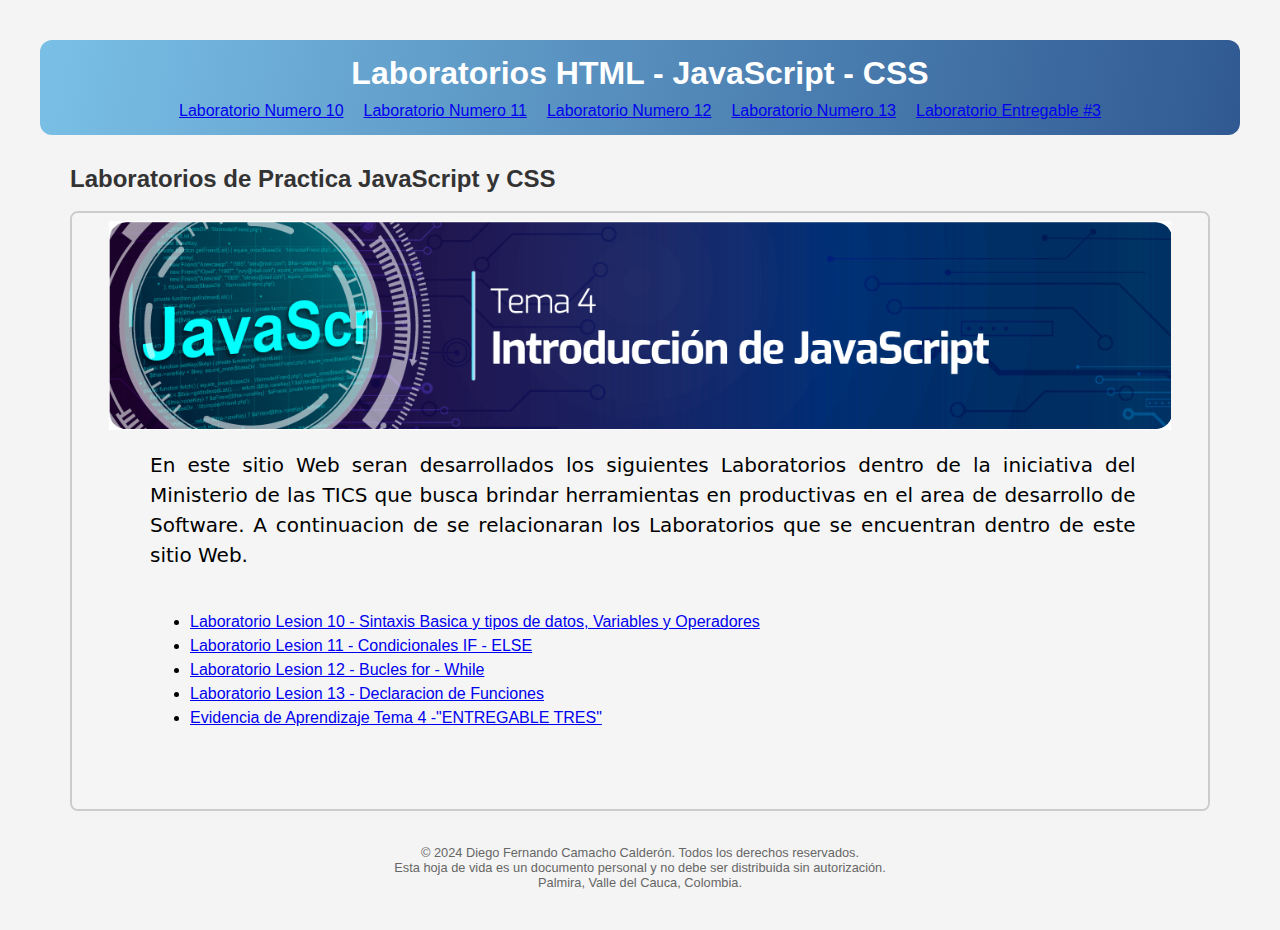
<file: index.html>
<!DOCTYPE html>
<html lang="es">
    <head>
        <title>Practica HTML y JavaScript</title>
        <meta name="viewport" content="width=device-width, initial-scale=1.0">
        <meta charset="UTF-8">
        <link rel="stylesheet" href="stylesIndex.css">
        <script src="changePage.js"></script>
    </head>

    <body>
        <header>
            <nav class="navbar-horizontal">
            <h1 class="nav-title">Laboratorios HTML - JavaScript - CSS </h1>
                  <ul class="nav-list">
                  <li><a href="#" onclick="changePage('laboratorio10.html')">Laboratorio Numero 10</a></li>
                  <li><a href="#" onclick="changePage('laboratorio11.html')">Laboratorio Numero 11</a></li>
                  <li><a href="#" onclick="changePage('laboratorio12.html')">Laboratorio Numero 12</a></li>
                  <li><a href="#" onclick="changePage('laboratorio13.html')">Laboratorio Numero 13</a></li>
                  <li><a href="#" onclick="changePage('Evidencia4.html')">Laboratorio Entregable #3</a></li>
                </ul>
            </nav>     
        </header>
      
      <!-- Clase Contenedor Main-->
  <main>  
              
    <section id="contenido-embebido"> 
      <h2>Laboratorios de Practica JavaScript y CSS</h2><br>
      <iframe src="landingpage.html" id="main-frame" 
              width="100%" 
              height="600px" 
              style="border: 2px solid #ccc; border-radius: 8px;">
      </iframe>
     </section>
   </main>  
 
     <div class="contenedor-footer">    
      <footer>
        <p style="text-align: center; font-size: 0.8em; color: #666;">
          &copy; 2024 Diego Fernando Camacho Calderón. Todos los derechos reservados.
          <br>
          Esta hoja de vida es un documento personal y no debe ser distribuida sin autorización.
          <br>Palmira, Valle del Cauca, Colombia.
        </p>
      </footer>
    </div>
    </body>
</html>
</file>
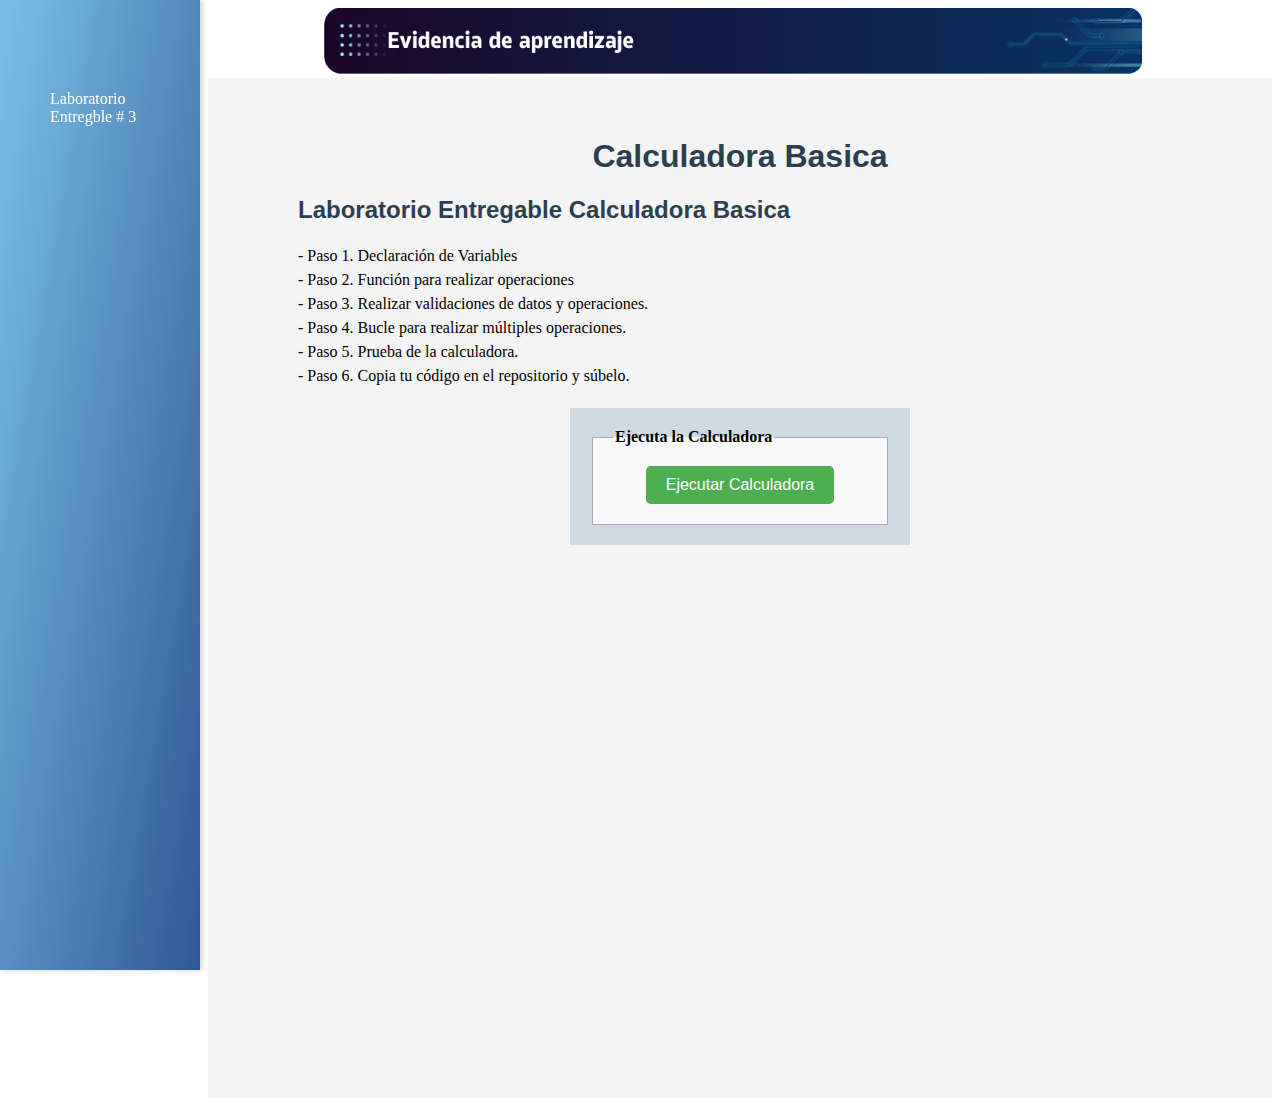
<file: Evidencia4.html>
<!DOCTYPE html>
<html lang="en">
<head>
    <meta charset="UTF-8">
    <meta name="viewport" content="width=device-width, initial-scale=1.0">
    <link rel="stylesheet" href="stylesLaboratorios.css">
    <script src="changePage.js"></script>
    <title>Evidencia - Calculadora de Operaciones Básicas en JavaScript.</title>
     <style>
        button {
            padding: 10px 20px;
            background-color: #4CAF50;
            color: white;
            border: none;
            border-radius: 5px;
            cursor: pointer;
            font-size: 16px;
        }
        button:hover {
            background-color: #45a049;
        }
    </style>
</head>
<body>
   <!-- <div id ="page"> -->
		<!-- <div id ="content">-->
             <div id="image-container">
                  <img src="Evidencia.png" alt="JavaScript">
                  
			 <!-- </div>-->
        </div>
   <!-- </div>-->
    <!-- NAV LATERAL -->
  <nav class="sidebar">
    <ul>
      <li><a href="#Parte1">Laboratorio Entregble # 3</a></li>
      </ul>
  </nav>

  <!-- CONTENIDO PRINCIPAL -->
  <main class="contenido-principal">
    <!--Ejercicio 1: Validar Calificaciones-->
    <section id="Parte1">
        <h1 class="title">
           Calculadora Basica
        </h1>
        <h2 class="h2">
           Laboratorio Entregable Calculadora Basica
         </h2>
        <p class="parrafo">
          - Paso 1. Declaración de Variables <br>
          - Paso 2. Función para realizar operaciones <br>
          - Paso 3. Realizar validaciones de datos y operaciones. <br> 
          - Paso 4. Bucle para realizar múltiples operaciones. <br>
          - Paso 5. Prueba de la calculadora. <br>
          - Paso 6. Copia tu código en el repositorio y súbelo.</p>
          
        <div style="max-width: 300px; margin: 0 auto; padding: 20px; text-align: left; background-color: rgb(208, 216, 224);" >
            <form id="formularioCalculadora" action="" method="post">
               <fieldset style="border: 1px solid #aaa6be; padding: 20px; background-color: #f9f9f9;">
                <legend><b>Ejecuta la Calculadora</b></legend>
                        
                <!--<button onclick="location.reload();">Ejecutar Calculadora</button> -->
                <button type="button" onclick="iniciarCalculadora()">Ejecutar Calculadora</button>
 
               </fieldset>  
         
          </form>
        </div>
      
        <script>
        function iniciarCalculadora() {
    // Paso 2: Función para realizar operaciones
    function realizarOperacion(num1, num2, operacion) {
        if (operacion === "suma") {
            return num1 + num2;
        } else if (operacion === "resta") {
            return num1 - num2;
        } else if (operacion === "multiplicacion") {
            return num1 * num2;
        } else if (operacion === "division") {
            if (num2 === 0) {
                return "Error: No se puede dividir entre cero";
            }
            return num1 / num2;
        } else {
            return "Error: Operación no válida";
        }
    }

    let continuar = true;

    while (continuar) {
        // Pedimos datos y validamos si Cancelar
        let num1 = prompt("Ingresa el primer número:");
        if (num1 === null) {
            window.location.href = "Evidencia4.html";
            return;
        }
        num1 = parseFloat(num1);

        let num2 = prompt("Ingresa el segundo número:");
        if (num2 === null) {
            window.location.href = "Evidencia4.html";
            return;
        }
        num2 = parseFloat(num2);

        let operacion = prompt("Ingresa la operación (suma, resta, multiplicacion, division) o 'salir' para terminar:");
        if (operacion === null) {
            window.location.href = "Evidencia4.html";
            return;
        }

        if (operacion.toLowerCase() === "salir") {
            alert("Gracias por usar la calculadora. ¡Hasta luego!");
            continuar = false;
            break;
        }

        let resultado = realizarOperacion(num1, num2, operacion.toLowerCase());
        alert(`Resultado de la ${operacion}: ${resultado}`);
    }
}
</script>
    </section>
    </main>
  </body>
</html>
</file>
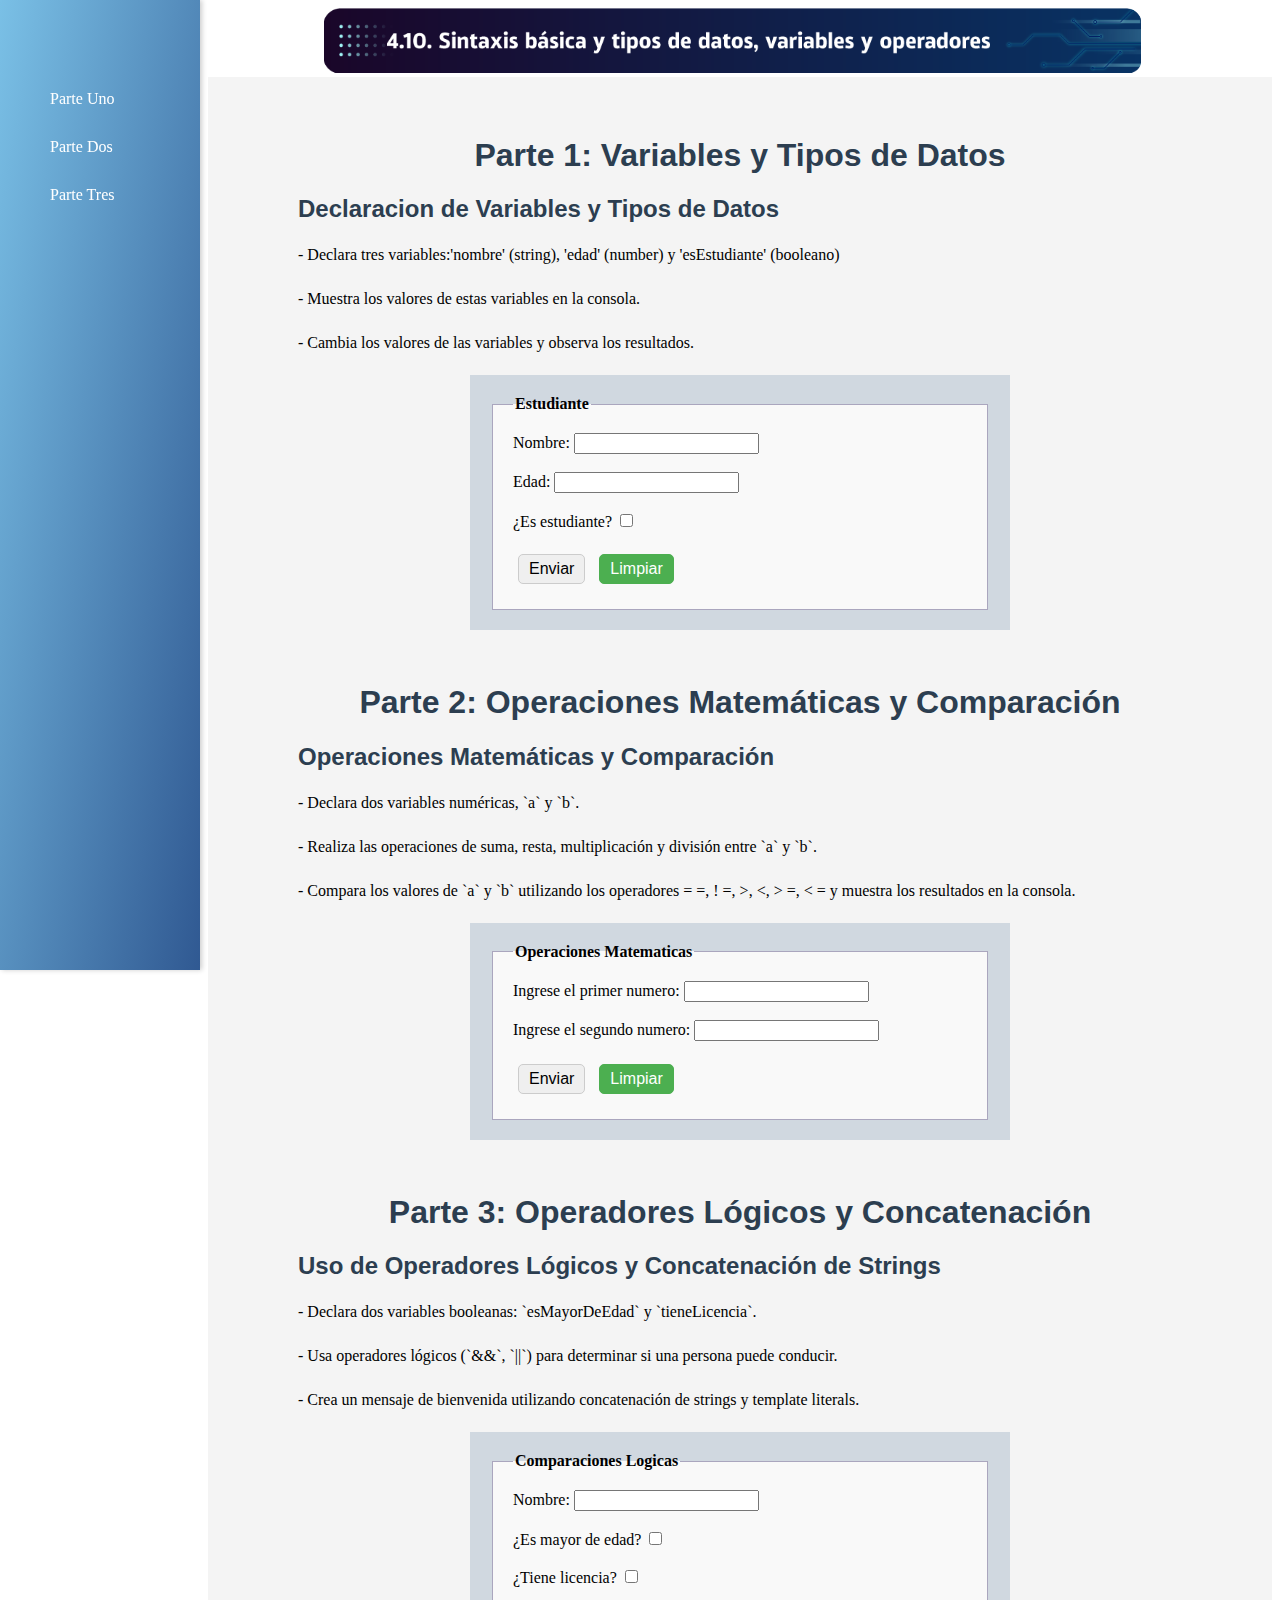
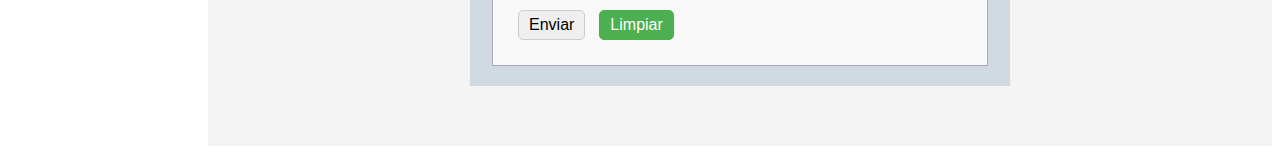
<file: laboratorio10.html>
<!DOCTYPE html>
<html lang="en">
<head>
    <meta charset="UTF-8">
    <meta name="viewport" content="width=device-width, initial-scale=1.0">
    <link rel="stylesheet" href="stylesLaboratorios.css">
    <script src="changePage.js"></script>
    <title>Laoratorio 10 - Introducción a la Sintaxis Básica, Tipos de Datos, Variables y Operadores en JavaScript</title>
</head>
<body>
   <!-- <div id ="page"> -->
		<!-- <div id ="content">-->
             <div id="image-container">
                  <img src="4.1 Sintaxis.png" alt="JavaScript">
			 <!-- </div>-->
        </div>
   <!-- </div>-->
    <!-- NAV LATERAL -->
  <nav class="sidebar">
    <ul>
      <li><a href="#Parte1">Parte Uno</a></li>
      <li><a href="#Parte2">Parte Dos</a></li>
      <li><a href="#Parte3">Parte Tres</a></li>
       </ul>
  </nav>

  <!-- CONTENIDO PRINCIPAL -->
  <main class="contenido-principal">
    <!--Parte 1: Variables y Tipos de Datos-->
    <section id="Parte1">
        <h1 class="title">
           Parte 1: Variables y Tipos de Datos
        </h1>
        <h2 class="h2">
            Declaracion de Variables y Tipos de Datos
        </h2>
        <p class="parrafo">
          - Declara tres variables:'nombre' (string), 'edad' (number) y 'esEstudiante' (booleano)
        </p>
        <p class="parrafo">
          - Muestra los valores de estas variables en la consola.
        </p>
        <p class="parrafo">
          - Cambia los valores de las variables y observa los resultados.
        </p>
               
        <div style="max-width: 500px; margin: 0 auto; padding: 20px; text-align: left; background-color: rgb(208, 216, 224);" >
            <form id="formulario" action="" method="post">
               <fieldset style="border: 1px solid #aaa6be; padding: 20px; background-color: #f9f9f9;">
                <legend><b>Estudiante</b></legend>

                <label>
                    Nombre:
                    <input type="text" id="nombreP1" required>
                </label><br><br>

                <label>
                    Edad:
                    <input type="number" id="edad" required>
                </label><br><br>

                <label>
                    ¿Es estudiante?
                    <input type="checkbox" id="esEstudiante">
                </label><br><br>

                <button class="botonE"  type="button" onclick="enviarFormularioP1()">Enviar</button>
                <button class="botonR" type="button" onclick="limpiarFormularioP1()">Limpiar</button>
                       
              </fieldset>
          </form>
        </div>

        <script>
            function enviarFormularioP1() {
            // Declaración de variables
            let nombreP1 = document.getElementById("nombreP1").value;
            let edad = Number(document.getElementById("edad").value);
            let esEstudiante = document.getElementById("esEstudiante").checked;

            // Mostrar en consola
            console.log("Nombre:", nombreP1);
            console.log("Edad:", edad);
            console.log("¿Es estudiante?:", esEstudiante);
            }
      </script> 
  </section>

  <br><br><br>
  <section id="Parte2">
       <h1 class="title">
          Parte 2: Operaciones Matemáticas y Comparación
        </h1>
        <h2 class="h2">
           Operaciones Matemáticas y Comparación
        </h2>
    
        <p class="parrafo">
            - Declara dos variables numéricas, `a` y `b`.
        </p>
        <p class="parrafo">
         - Realiza las operaciones de suma, resta, multiplicación y división entre `a` y `b`.
        </p>
        <p class="parrafo">
         - Compara los valores de `a` y `b` utilizando los operadores = =, ! =, >, <, > =, < = 
           y muestra los resultados en la consola.
        </p>
               
        <div style="max-width: 500px; margin: 0 auto; padding: 20px; text-align: left; background-color: rgb(208, 216, 224);" >
          <form id="formularioP2" action="" method="post">
            <fieldset style="border: 1px solid #aaa6be; padding: 20px; background-color: #f9f9f9;">
              <legend><b>Operaciones Matematicas</b></legend>

            <label>
                Ingrese el primer numero:
                <input type="number" id="a" required>
            </label><br><br>

            <label>
                 Ingrese el segundo numero:
                <input type="number" id="b" required>
            </label><br><br>

             <button class="botonE" type="button" onclick="procesarDatosP2()">Enviar</button>
             <button class="botonR" type="button" onclick="limpiarFormularioP2()">Limpiar</button>
                       
              </fieldset>
          </form>
        </div>

        <script>
      
            function procesarDatosP2() {
            // Capturar datos
            let a = Number(document.getElementById("a").value);
            let b = Number(document.getElementById("b").value);


            // Operaciones
            console.log("Suma:", a + b);
            console.log("Resta:", a - b);
            console.log("Multiplicación:", a * b);
            console.log("División:", b !== 0 ? a / b : "No se puede dividir entre 0");

            console.log("a == b:", a == b);
            console.log("a != b:", a != b);
            console.log("a > b:", a > b);
            console.log("a < b:", a < b);
            console.log("a >= b:", a >= b);
            console.log("a <= b:", a <= b);
        }

      </script> 
    </section>

    <br><br><br>
  <section id="Parte3">
       <h1 class="title">
          Parte 3: Operadores Lógicos y Concatenación
        </h1>
        <h2 class="h2">
           Uso de Operadores Lógicos y Concatenación de Strings
        </h2>
    
        <p class="parrafo">
            - Declara dos variables booleanas: `esMayorDeEdad` y `tieneLicencia`.
        </p>
        <p class="parrafo">
         - Usa operadores lógicos (`&&`, `||`) para determinar si una persona puede conducir.
        </p>
        <p class="parrafo">
         - Crea un mensaje de bienvenida utilizando concatenación de strings y template literals.
        </p>
               
        <div style="max-width: 500px; margin: 0 auto; padding: 20px; text-align: left; background-color: rgb(208, 216, 224);" >
          <form id="formularioComparaciones" action="" method="post">
            <fieldset style="border: 1px solid #aaa6be; padding: 20px; background-color: #f9f9f9;">
              <legend><b>Comparaciones Logicas</b></legend>

            <label>
               Nombre:
              <input type="text" id="nombreP2" required>
            </label><br><br>

            <label>
                 ¿Es mayor de edad?
                <input type="checkbox" id="esMayorDeEdad">
            </label><br><br>
            <label>
            ¿Tiene licencia?
            <input type="checkbox" id="tieneLicencia">
            </label><br><br>
             <button class="botonE" type="button" onclick="procesarDatosP3()">Enviar</button>
             <button class="botonR" type="button" onclick="limpiarFormularioP3()">Limpiar</button>
                       
              </fieldset>
          </form>
        </div>

    <script>
        function procesarDatosP3() {
        // Captura de valores
        let nombreP2 = document.getElementById("nombreP2").value;
        let esMayorDeEdad = document.getElementById("esMayorDeEdad").checked;
        let tieneLicencia = document.getElementById("tieneLicencia").checked;

        // Uso de operadores lógicos
        let puedeConducir = esMayorDeEdad && tieneLicencia;
        let mensajeConduccion = puedeConducir 
            ? "Puede conducir legalmente." 
            : "No puede conducir.";

        // Concatenación con +
        let mensaje1 = "Hola " + nombreP2 + ", " + mensajeConduccion;

        // Concatenación con template literals
        let mensaje2 = `Bienvenido/a ${nombreP2}. Estado: ${mensajeConduccion}`;

      // Mostrar resultados en consola
        console.log("---- RESULTADOS ----");
        console.log("Nombre:", nombreP2);
        console.log("¿Es mayor de edad?:", esMayorDeEdad);
        console.log("¿Tiene licencia?:", tieneLicencia);
        console.log("Puede conducir (AND &&):", puedeConducir);
        console.log("Mensaje concatenación (+):", mensaje1);
        console.log("Mensaje template literals:", mensaje2);

        // También mostrar en pantalla (opcional)
        alert(mensaje2);
        }

        </script>
  </section>
</main>
</body>
</html>
</file>
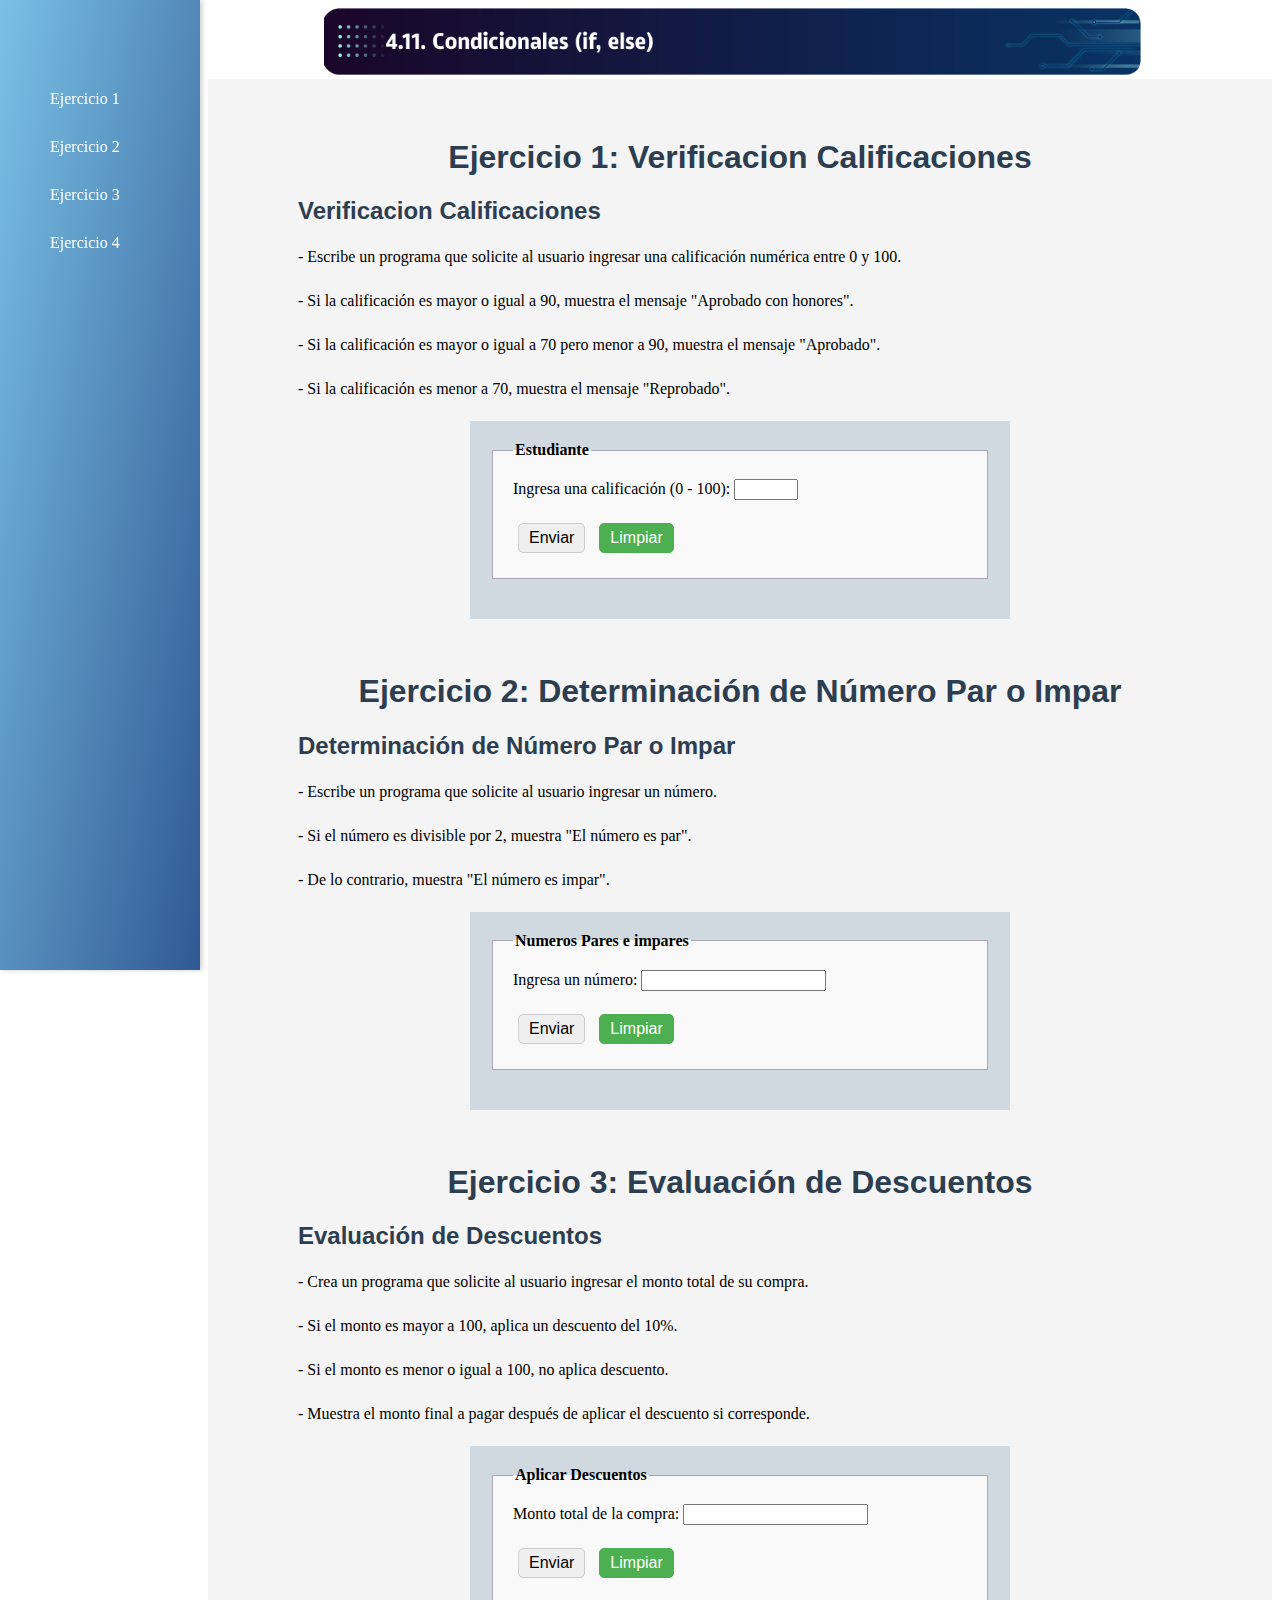
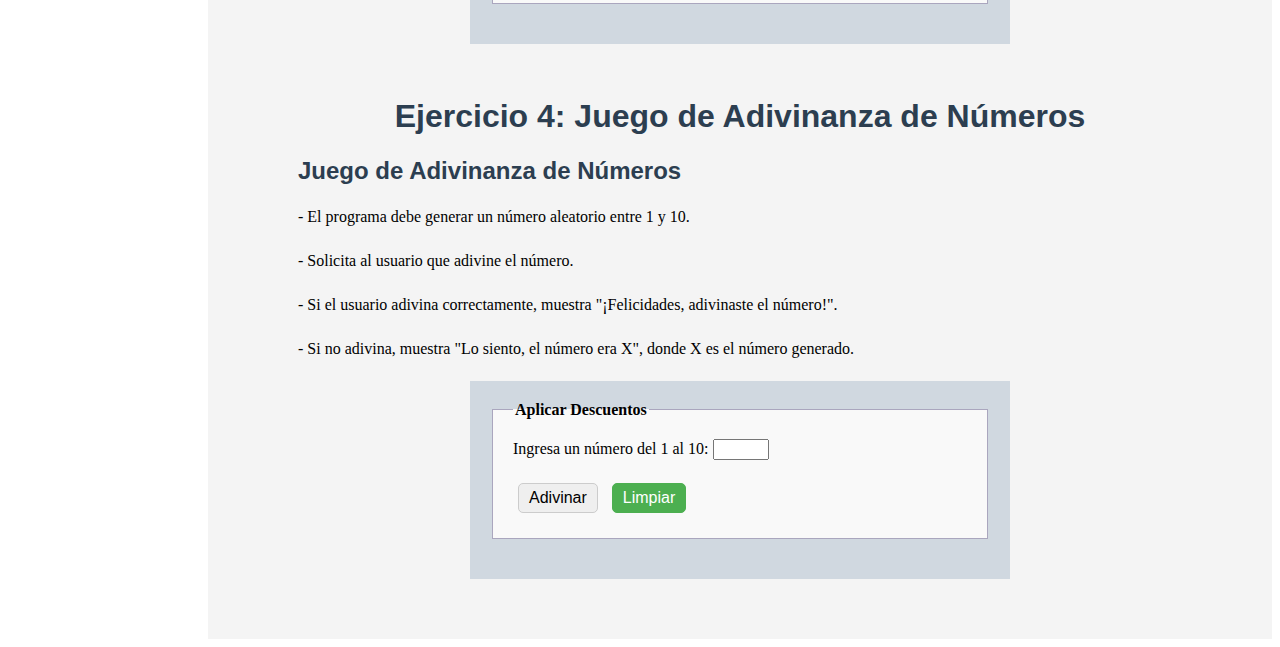
<file: laboratorio11.html>
<!DOCTYPE html>
<html lang="en">
<head>
    <meta charset="UTF-8">
    <meta name="viewport" content="width=device-width, initial-scale=1.0">
    <link rel="stylesheet" href="stylesLaboratorios.css">
    <script src="changePage.js"></script>
    <title>Laboratorio 11 - Condicionales en JavaScript</title>
</head>
<body>
   <!-- <div id ="page"> -->
		<!-- <div id ="content">-->
             <div id="image-container">
                  <img src="4.1.1 Condicionales.png" alt="JavaScript">
                  
			 <!-- </div>-->
        </div>
   <!-- </div>-->
    <!-- NAV LATERAL -->
  <nav class="sidebar">
    <ul>
      <li><a href="#Ejercicio1">Ejercicio 1</a></li>
      <li><a href="#Ejercicio2">Ejercicio 2</a></li>
      <li><a href="#Ejercicio3">Ejercicio 3</a></li>
      <li><a href="#Ejercicio4">Ejercicio 4</a></li>
       </ul>
  </nav>

  <!-- CONTENIDO PRINCIPAL -->
  <main class="contenido-principal">
    <!--Ejercicio 1: Validar Calificaciones-->
    <section id="Ejercicio1">
        <h1 class="title">
           Ejercicio 1: Verificacion Calificaciones
        </h1>
        <h2 class="h2">
            Verificacion Calificaciones
        </h2>
        <p class="parrafo">
          - Escribe un programa que solicite al usuario ingresar una calificación numérica entre 0 y 100.
        </p>
        <p class="parrafo">
          - Si la calificación es mayor o igual a 90, muestra el mensaje "Aprobado con honores".
        </p>
        <p class="parrafo">
          - Si la calificación es mayor o igual a 70 pero menor a 90, muestra el mensaje "Aprobado".
        </p>
         <p class="parrafo">
          - Si la calificación es menor a 70, muestra el mensaje "Reprobado".

        
        </p>
               
        <div style="max-width: 500px; margin: 0 auto; padding: 20px; text-align: left; background-color: rgb(208, 216, 224);" >
            <form id="formularioC" action="" method="post">
               <fieldset style="border: 1px solid #aaa6be; padding: 20px; background-color: #f9f9f9;">
                <legend><b>Estudiante</b></legend>

                <label>
                    Ingresa una calificación (0 - 100):
                    <input type="number" id="calificacion" min="0" max="100" required>
                </label>
                <br><br>
                <button class="botonE" type="button" onclick="evaluarCalificacion()">Enviar</button>
                <button class="botonR" type="button" onclick="limpiarFormularioCalificacion()">Limpiar</button>
                <br>

              </fieldset>
              <div id="resultado"></div>
          </form>
        </div>

         

        <script>
            function evaluarCalificacion() {
            let calificacion = Number(document.getElementById("calificacion").value);
            let mensaje = "";

            if (calificacion >= 90) {
                mensaje = "Aprobado con honores";
            } else if (calificacion >= 70) {
                mensaje = "Aprobado";
            } else {
                mensaje = "Reprobado";
            }

            console.log("Calificación:", calificacion);
            console.log("Resultado:", mensaje);

            // Mostrar en pantalla
            document.getElementById("resultado").textContent = mensaje;
            }

            function limpiarFormularioCalificacion() {
            document.getElementById("calificacion").value = "";
            document.getElementById("resultado").textContent = "";
            console.clear();
            document.getElementById("calificacion").focus();
     }
        </script> 
    </section>

  <br><br><br>
  <section id="Ejercicio2">
       <h1 class="title">
          Ejercicio 2: Determinación de Número Par o Impar
        </h1>
        <h2 class="h2">
           Determinación de Número Par o Impar
        </h2>
    
        <p class="parrafo">
            - Escribe un programa que solicite al usuario ingresar un número.
        </p>
        <p class="parrafo">
         - Si el número es divisible por 2, muestra "El número es par".
        </p>
        <p class="parrafo">
         - De lo contrario, muestra "El número es impar".
        </p>
               
        <div style="max-width: 500px; margin: 0 auto; padding: 20px; text-align: left; background-color: rgb(208, 216, 224);" >
          <form id="formularioE2" action="" method="post">
            <fieldset style="border: 1px solid #aaa6be; padding: 20px; background-color: #f9f9f9;">
              <legend><b>Numeros Pares e impares</b></legend>

              <label>
                Ingresa un número:
                     <input type="number" id="numero" required>
                </label>
                <br><br>
                    <button class="botonE" type="button" onclick="verificarNumero()">Enviar</button>
                    <button class="botonR" type="button" onclick="limpiarFormularioPar()">Limpiar</button>           
                    </fieldset>
                    <div id="resultadoPar"></div>
            </form>
        </div>

          <script>
            function verificarNumero() {
            let numero = Number(document.getElementById("numero").value);
            let mensaje = "";

            if (numero % 2 === 0) {
                mensaje = "El número es par";
            } else {
                mensaje = "El número es impar";
            }

            console.log("Número ingresado:", numero);
            console.log("Resultado:", mensaje);

            document.getElementById("resultadoPar").textContent = mensaje;
            }

            function limpiarFormularioPar() {
            document.getElementById("numero").value = "";
            document.getElementById("resultadoPar").textContent = "";
            console.clear();
            document.getElementById("numero").focus();
            }
        </script> 
    </section>

    <br><br><br>
  <section id="Ejercicio3">
       <h1 class="title">
          Ejercicio 3: Evaluación de Descuentos
        </h1>
        <h2 class="h2">
           Evaluación de Descuentos
        </h2>
    
        <p class="parrafo">
            - Crea un programa que solicite al usuario ingresar el monto total de su compra.
        </p>
        <p class="parrafo">
         - Si el monto es mayor a 100, aplica un descuento del 10%.
        </p>
        <p class="parrafo">
         - Si el monto es menor o igual a 100, no aplica descuento.
        </p>
          <p class="parrafo">
         - Muestra el monto final a pagar después de aplicar el descuento si corresponde.
        </p>
               
        <div style="max-width: 500px; margin: 0 auto; padding: 20px; text-align: left; background-color: rgb(208, 216, 224);" >
          <form id="formularioComparaciones" action="" method="post">
            <fieldset style="border: 1px solid #aaa6be; padding: 20px; background-color: #f9f9f9;">
              <legend><b>Aplicar Descuentos</b></legend>

            <label>
                Monto total de la compra:
                <input type="number" id="monto" min="0" step="0.01" required>
            </label>
            <br><br>
            <button class="botonE" type="button" onclick="calcularPago()">Enviar</button>
            <button class="botonR" type="button" onclick="limpiarFormularioDescuento()">Limpiar</button>           
                    </fieldset>
                    <div id="resultadoDescuento"></div>
                </form>
                </div>

    <script>
        function calcularPago() {
            let monto = Number(document.getElementById("monto").value);
            let montoFinal = monto;
            let mensaje = "";

      if (monto > 100) {
        montoFinal = monto - (monto * 0.10);
        mensaje = `Se aplicó un descuento del 10%. Monto final: $${montoFinal.toFixed(2)}`;
      } else {
        mensaje = `No se aplicó descuento. Monto final: $${montoFinal.toFixed(2)}`;
      }

      console.log("Monto ingresado:", monto);
      console.log("Monto final a pagar:", montoFinal);

      document.getElementById("resultadoDescuento").textContent = mensaje;
    }

    function limpiarFormularioDescuento() {
      document.getElementById("monto").value = "";
      document.getElementById("resultadoDescuento").textContent = "";
      console.clear();
      document.getElementById("monto").focus();
    }
        </script>
  </section>

    <br><br><br>
  <section id="Ejercicio4">
       <h1 class="title">
          Ejercicio 4: Juego de Adivinanza de Números
        </h1>
        <h2 class="h2">
           Juego de Adivinanza de Números
        </h2>
    
        <p class="parrafo">
            - El programa debe generar un número aleatorio entre 1 y 10.
        </p>
        <p class="parrafo">
         - Solicita al usuario que adivine el número.
        </p>
        <p class="parrafo">
         - Si el usuario adivina correctamente, muestra "¡Felicidades, adivinaste el número!".
        </p>
          <p class="parrafo">
         - Si no adivina, muestra "Lo siento, el número era X", donde X es el número generado.
        </p>
               
        <div style="max-width: 500px; margin: 0 auto; padding: 20px; text-align: left; background-color: rgb(208, 216, 224);" >
          <form id="formularioAdivinanzas" action="" method="post">
            <fieldset style="border: 1px solid #aaa6be; padding: 20px; background-color: #f9f9f9;">
              <legend><b>Aplicar Descuentos</b></legend>

                <label>
                    Ingresa un número del 1 al 10:
                    <input type="number" id="numeroAdivina" min="1" max="10" required>
                </label>
                <br><br>
                <button class="botonE" type="button" onclick="jugar()">Adivinar</button>
                <button class="botonR" type="button" onclick="limpiarFormularioAdivinaza()">Limpiar</button>
                </fieldset>
                </form> 
            <div id="resultadoAdivina"></div>
        </div>

        <script>
      // Generar número aleatorio entre 1 y 10
            let numeroSecreto = Math.floor(Math.random() * 10) + 1;

            function jugar() {
            let numeroUsuario = Number(document.getElementById("numero").value);
            let mensaje = "";

            if (numeroUsuario === numeroSecreto) {
                mensaje = "¡Felicidades, adivinaste el número!";
            } else {
                mensaje = `Lo siento, el número era ${numeroSecreto}`;
            }

            console.log("Número secreto:", numeroSecreto);
            console.log("Número del usuario:", numeroUsuario);

            document.getElementById("resultadoAdivina").textContent = mensaje;

            // Generar un nuevo número para la siguiente ronda
            numeroSecreto = Math.floor(Math.random() * 10) + 1;
            }

            function limpiarFormularioAdivinaza() {
            document.getElementById("numeroAdivina").value = "";
            document.getElementById("resultadoAdivina").textContent = "";
            console.clear();
            document.getElementById("numeroAdivina").focus();
            }
 
    </script>
  </section>
</main>
</body>
</html>
</file>
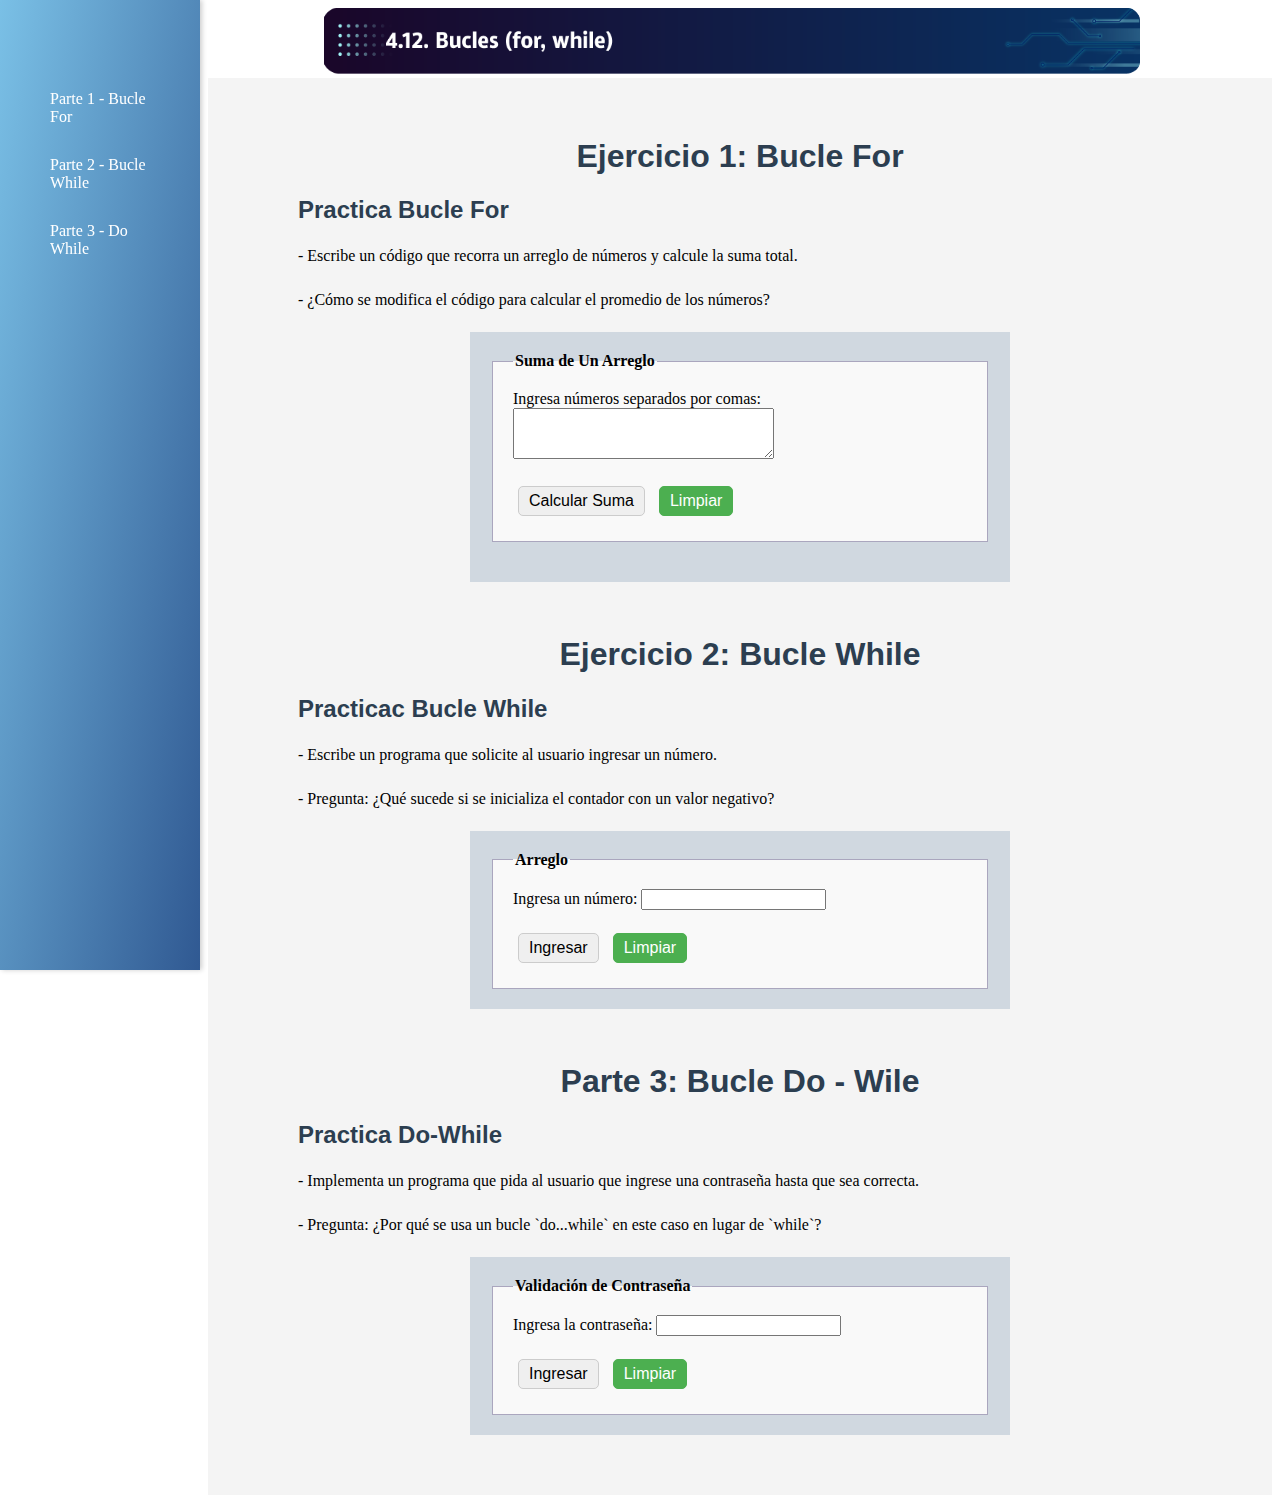
<file: laboratorio12.html>
<!DOCTYPE html>
<html lang="en">
<head>
    <meta charset="UTF-8">
    <meta name="viewport" content="width=device-width, initial-scale=1.0">
    <link rel="stylesheet" href="stylesLaboratorios.css">
    <script src="changePage.js"></script>
    <title>Laboratorio 12 - Explorando Bucles en JavaScript</title>
</head>
<body>
   <!-- <div id ="page"> -->
		<!-- <div id ="content">-->
             <div id="image-container">
                  <img src="4.1.2 Bucles.png" alt="JavaScript">
                  
			 <!-- </div>-->
        </div>
   <!-- </div>-->
    <!-- NAV LATERAL -->
  <nav class="sidebar">
    <ul>
      <li><a href="#Parte1">Parte 1 - Bucle For</a></li>
      <li><a href="#Parte2">Parte 2 - Bucle While</a></li>
      <li><a href="#Parte3">Parte 3 - Do While</a></li>
      
       </ul>
  </nav>

  <!-- CONTENIDO PRINCIPAL -->
  <main class="contenido-principal">
    <!--Ejercicio 1: Validar Calificaciones-->
    <section id="Parte1">
        <h1 class="title">
           Ejercicio 1: Bucle For
        </h1>
        <h2 class="h2">
           Practica Bucle For
        </h2>
        <p class="parrafo">
          - Escribe un código que recorra un arreglo de números y calcule la suma total.
        </p>
        <p class="parrafo">
          - ¿Cómo se modifica el código para calcular el promedio de los números?
        </p>
               
        <div style="max-width: 500px; margin: 0 auto; padding: 20px; text-align: left; background-color: rgb(208, 216, 224);" >
            <form id="formularioC" action="" method="post">
               <fieldset style="border: 1px solid #aaa6be; padding: 20px; background-color: #f9f9f9;">
                <legend><b>Suma de Un Arreglo</b></legend>

               <label>
                Ingresa números separados por comas:
                <textarea id="numeros" rows="3" cols="30"></textarea>
              </label>
              <br><br>
              <button class="botonE" type="button" onclick="calcularSuma()">Calcular Suma</button>
               <button class="botonR" type="button" onclick="limpiarFormularioSuma()">Limpiar</button>

               </fieldset>
              <div id="resultado"></div>
          </form>
        </div>

        <script>
            function calcularSuma() {
            // Convertir texto a arreglo de números
            let arreglo = document.getElementById("numeros").value.split(",").map(Number);
            let suma = 0;
           

              // Recorrer el arreglo con un for
              for (let i = 0; i < arreglo.length; i++) {
                suma += arreglo[i];
              }
            let promedio = suma / arreglo.length;


            console.log("Arreglo:", arreglo);
            console.log("Suma total:", suma);
            console.log("Promedio:", promedio);

          document.getElementById("resultado").textContent = `La suma total es: ${suma} y el promedio es: ${promedio}`;
         
           }

           
            function limpiarFormularioSuma() {
            document.getElementById("numeros").value = "";
             document.getElementById("resultado").textContent = ""; // Borra el resultado
            console.clear();
            document.getElementById("numeros").focus();
          
            }

        </script> 
    </section>

  <br><br><br>
  <section id="Ejercicio2">
       <h1 class="title">
          Ejercicio 2: Bucle While
        </h1>
        <h2 class="h2">
           Practicac Bucle While
        </h2>
    
        <p class="parrafo">
            - Escribe un programa que solicite al usuario ingresar un número.
        </p>
        <p class="parrafo">
            - Pregunta: ¿Qué sucede si se inicializa el contador con un valor negativo?
        </p>
               
        <div style="max-width: 500px; margin: 0 auto; padding: 20px; text-align: left; background-color: rgb(208, 216, 224);" >
          <form id="formularioBuclwWhile" action="" method="post" onsubmit="return false;">
            <fieldset style="border: 1px solid #aaa6be; padding: 20px; background-color: #f9f9f9;">
              <legend><b>Arreglo </b></legend>

                <label>
                  Ingresa un número:
                  <input type="number" id="numeroInput">
                </label>
                <br><br>

                <button class="botonE" type="button" onclick="agregarNumero()">Ingresar</button>
                <button class="botonR" type="button" onclick="limpiarWhile()">Limpiar</button>
                 </fieldset>
                <div id="resultadoWhile"></div>
              </form>
                </div>

          <script>
    let numero = 0; // Variable para el número
    let historial = []; // Guardar números ingresados

    function agregarNumero() {
      numero = parseInt(document.getElementById("numeroInput").value);

      while (numero >= 0) {
        historial.push(numero);
        document.getElementById("resultadoWhile").textContent =
          "Números ingresados: " + historial.join(", ");
        document.getElementById("numeroInput").value = "";
        return; // Salimos para esperar la siguiente entrada
      }

      // Si el número es negativo, mostramos mensaje y deshabilitamos input
      document.getElementById("resultadoWhile").textContent =
        "Has ingresado un número negativo. Fin del programa.";
      document.getElementById("numeroInput").disabled = true;
    }

    function limpiarWhile() {
      historial = [];
      document.getElementById("numeroInput").value = "";
      document.getElementById("numeroInput").disabled = false;
      document.getElementById("resultadoWhile").textContent = "";
    }
  </script>
</section>
 <br><br><br>
  
 <section id="Parte3">
       <h1 class="title">
          Parte 3: Bucle Do - Wile
        </h1>
        <h2 class="h2">
           Practica Do-While
        </h2>
    
        <p class="parrafo">
           - Implementa un programa que pida al usuario que ingrese una contraseña hasta que sea correcta.
        </p>
        <p class="parrafo">
         - Pregunta: ¿Por qué se usa un bucle `do...while` en este caso en lugar de `while`?
        </p>
        
               
        <div style="max-width: 500px; margin: 0 auto; padding: 20px; text-align: left; background-color: rgb(208, 216, 224);" >
          <form id="formPassword" action="" method="post" onsubmit="return false;">
            <fieldset style="border: 1px solid #aaa6be; padding: 20px; background-color: #f9f9f9;">
              <legend><b>Validación de Contraseña</b></legend>

                <label>
                Ingresa la contraseña:
                <input type="password" id="passwordInput">
              </label>
              <br><br>

              <button class="botonE" type="button" onclick="verificarPassword()">Ingresar</button>
              <button class="botonR" type="button" onclick="limpiarPassword()">Limpiar</button>
            </fieldset>
              <div id="resultadoPassword"></div>    
            </form>
          </div>

    <script>
        const contrasenaCorrecta = "1234";
    let contrasenaIngresada = "";

    function verificarPassword() {
      do {
        contrasenaIngresada = document.getElementById("passwordInput").value;
        if (contrasenaIngresada !== contrasenaCorrecta) {
          document.getElementById("resultadoPassword").textContent =
            "Contraseña incorrecta. Intenta de nuevo.";
          return; // Salimos para que el usuario vuelva a escribir
        }
      } while (contrasenaIngresada !== contrasenaCorrecta);

      // Si es correcta
      document.getElementById("resultadoPassword").textContent =
        "¡Contraseña correcta! Bienvenido.";
    }

    function limpiarPassword() {
      document.getElementById("passwordInput").value = "";
      document.getElementById("resultadoPassword").textContent = "";
    }
        </script>
  </section>

  
</main>
</body>
</html>
</file>
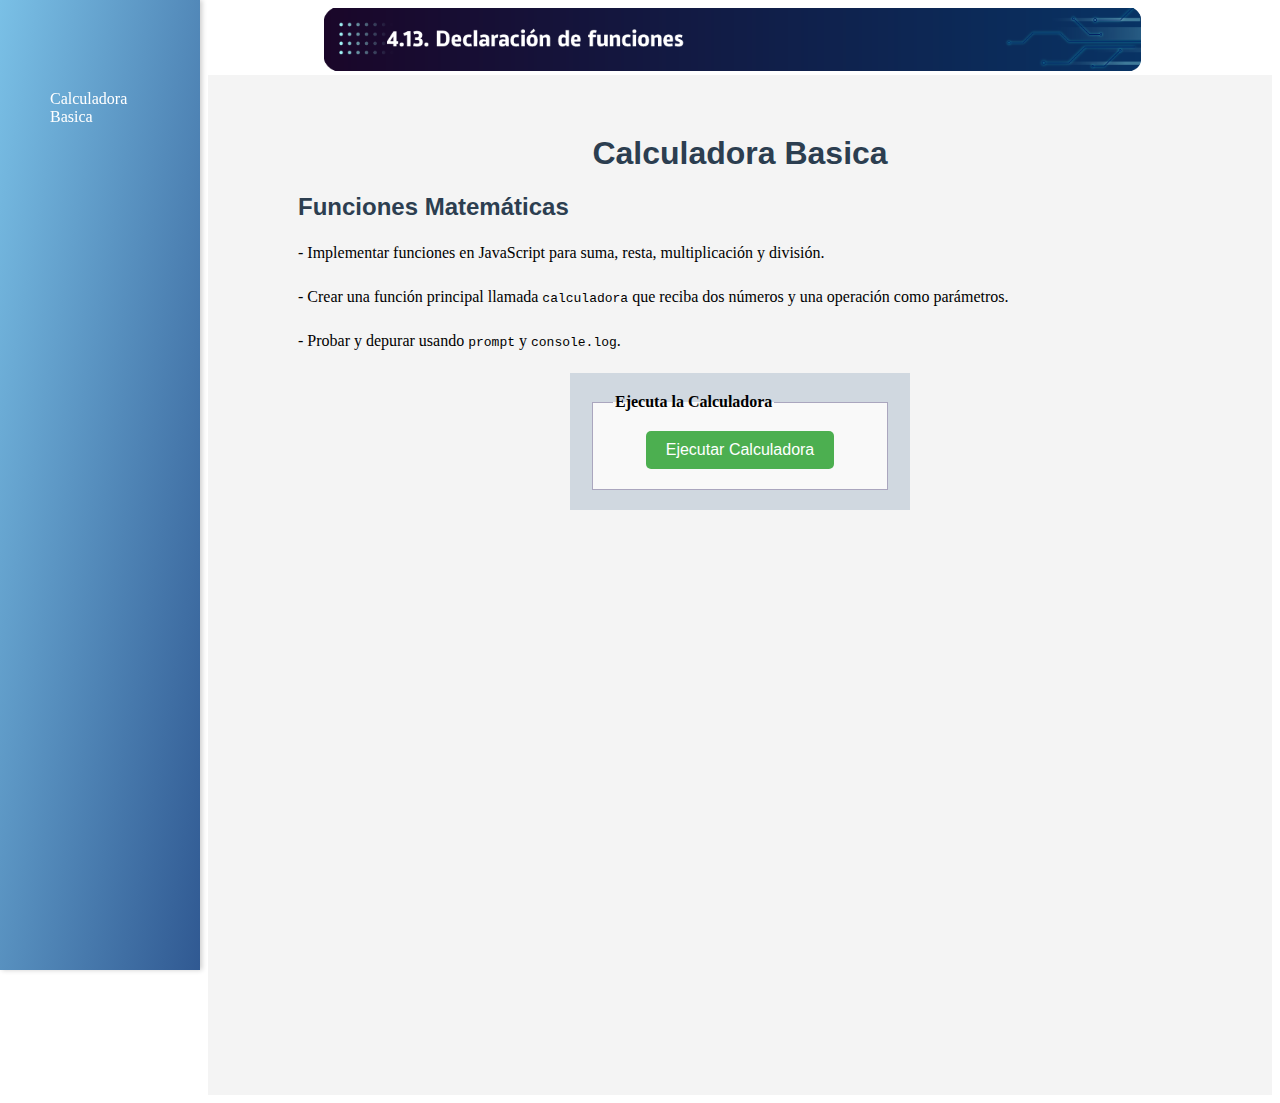
<file: laboratorio13.html>
<!DOCTYPE html>
<html lang="en">
<head>
    <meta charset="UTF-8">
    <meta name="viewport" content="width=device-width, initial-scale=1.0">
    <link rel="stylesheet" href="stylesLaboratorios.css">
    <script src="changePage.js"></script>
    <title>Laboratorio 13 - Declaración de funciones</title>
     <style>
        button {
            padding: 10px 20px;
            background-color: #4CAF50;
            color: white;
            border: none;
            border-radius: 5px;
            cursor: pointer;
            font-size: 16px;
        }
        button:hover {
            background-color: #45a049;
        }
    </style>
</head>
<body>
   <!-- <div id ="page"> -->
		<!-- <div id ="content">-->
             <div id="image-container">
                  <img src="4.1.3 DeclaracionFunciones.png" alt="JavaScript">
                  
			 <!-- </div>-->
        </div>
   <!-- </div>-->
    <!-- NAV LATERAL -->
  <nav class="sidebar">
    <ul>
      <li><a href="#Parte1">Calculadora Basica</a></li>
      </ul>
  </nav>

  <!-- CONTENIDO PRINCIPAL -->
  <main class="contenido-principal">
    <!--Ejercicio 1: Validar Calificaciones-->
    <section id="Parte1">
        <h1 class="title">
           Calculadora Basica
        </h1>
        <h2 class="h2">
           Funciones Matemáticas
         </h2>
        <p class="parrafo">
          - Implementar funciones en JavaScript para suma, resta, multiplicación y división.  </p><p class="parrafo">
          - Crear una función principal llamada <code>calculadora</code> que reciba dos números y una operación como parámetros. </p><p class="parrafo"> 
          - Probar y depurar usando <code>prompt</code> y <code>console.log</code>.
        </p>
        
        
        <div style="max-width: 300px; margin: 0 auto; padding: 20px; text-align: left; background-color: rgb(208, 216, 224);" >
            <form id="formularioCalculadora" action="" method="post">
               <fieldset style="border: 1px solid #aaa6be; padding: 20px; background-color: #f9f9f9;">
                <legend><b>Ejecuta la Calculadora</b></legend>
                        
                <button onclick="location.reload();">Ejecutar Calculadora</button>
        
               </fieldset>  
         
          </form>
        </div>
      
        <script>
             // Funciones matemáticas básicas
              function suma(a, b) {
                return a + b;
              }

              function resta(a, b) {
                return a - b;
              }

              function multiplicacion(a, b) {
                return a * b;
              }

              //validamos la division por 0
              function division(a, b) {
                if (b === 0) {
                  return "Error: No se puede dividir entre cero";
                }
                return a / b;
              }

              // Función principal
              function calculadora(num1, num2, operacion) {
                switch (operacion.toLowerCase()) {
                  case "suma":
                    return suma(num1, num2);
                  case "resta":
                    return resta(num1, num2);
                  case "multiplicacion":
                  case "multiplicación":
                    return multiplicacion(num1, num2);
                  case "division":
                  case "división":
                    return division(num1, num2);
                  default:
                    return "Operación no válida";
                }
              }

              // Probar y depurar
              let numero1 = parseFloat(prompt("Ingresa el primer número:"));
              let numero2 = parseFloat(prompt("Ingresa el segundo número:"));
              let operacion = prompt("Ingresa la operación (suma, resta, multiplicacion, division):");

              let resultado = calculadora(numero1, numero2, operacion);
              console.log(`Resultado de ${operacion}:`, resultado);
              alert(`El resultado de la ${operacion} es: ${resultado}`);

        </script> 
    </section>
    </main>
  </body>
</html>
</file>
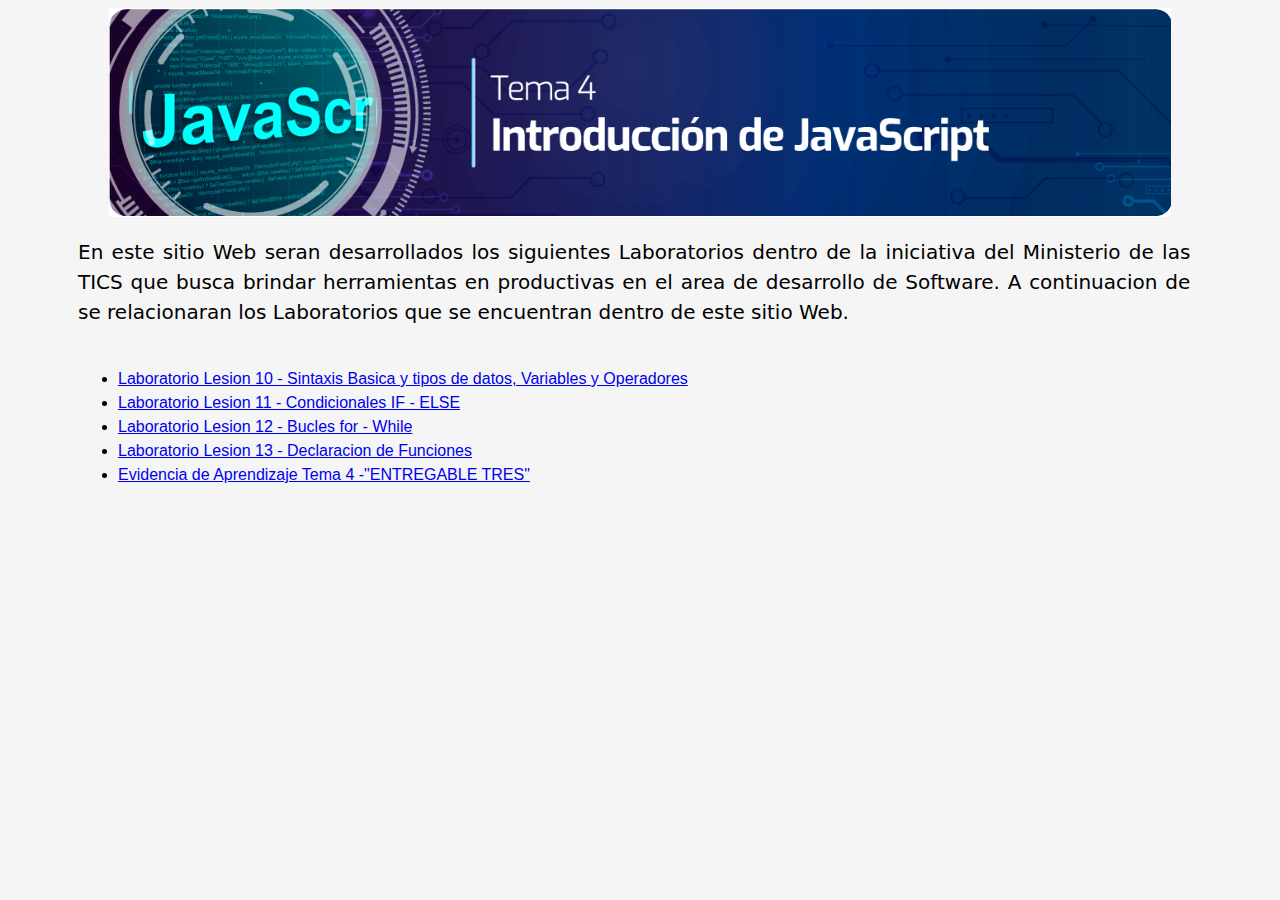
<file: landingpage.html>
<!DOCTYPE html>
<html lang="en">
<head>
	<meta charset="UTF-8">
	<meta name="viewport" content="width=device-width, initial-scale=1.0">
	<title>LadingPage</title>
	<link rel="stylesheet" href="landingPage.css" type="text/css"/>
	<script src="changePage.js"></script>
</head>
	<body>
		<div id ="page">
				<div id ="content">
                <div id="image-container">
                    <img src="landingpage.png" alt="JavaScript">
				</div>

			<div id ="titleContainer">
                <div id="title">
                    <p class="parrafo">En este sitio Web seran desarrollados los siguientes Laboratorios dentro de la iniciativa del Ministerio de las TICS 
						 que busca brindar herramientas en productivas en el area de desarrollo de Software.
						A continuacion de se relacionaran los Laboratorios que se encuentran dentro de este sitio Web.
					</p>
                </div>
            </div>
           </div>
		</div>
		
		<section id="descripcionLaboratorios">
			<ul class="nav-list">
				<li><a href="laboratorio10.html">Laboratorio Lesion 10 - Sintaxis Basica y tipos de datos, Variables y Operadores </a></li>
				<li><a href="laboratorio11.html">Laboratorio Lesion 11 - Condicionales IF - ELSE </a></li>
				<li><a href="laboratorio12.html">Laboratorio Lesion 12 - Bucles for - While </a></li>
				<li><a href="laboratorio13.html">Laboratorio Lesion 13 - Declaracion de Funciones</a></li>
				<li><a href="Evidencia4.html">Evidencia de Aprendizaje Tema 4 -"ENTREGABLE TRES"</a></li>
			</ul>
		</section>
	</body>
</html>
</file>
<file: stylesIndex.css>
* {
  box-sizing: border-box;
  margin: 0;
  padding: 0;
}
@keyframes slideInTop {
  from {
    transform: translateY(-100%);
    opacity: 0;
  }
  to {
    transform: translateY(0);
    opacity: 1;
  }
}

body {
  font-family: 'Segoe UI', Tahoma, Geneva, Verdana, sans-serif;
  margin: 30px;
  padding: 10px;
  background-color: #f4f4f4;
  color: #333;
}

main {
  display: grid;
  grid-template-columns: 100%; 
  gap: 20px;
  padding: 30px;
  max-width: auto;
  margin: auto;
}


.navbar-horizontal {
 
 /* background: linear-gradient(90deg, #003049, #1d3557);*/
  background: linear-gradient(100deg, #7ac0e6, #305992);
  padding: 15px 25px;
  border-radius: 12px;
  display: flex;
  flex-direction: column;
  align-items: center;
  color: white;
  animation: slideInTop 1s ease;
  }

.navbar-horizontal ul {
  list-style: none;
  display: flex;
  justify-content: center;
  gap: 20px;
  flex-wrap: wrap;
  margin-top: 10px;
  
}

.navbar-horizontal-list {
  list-style: none;
  display: flex;
  flex-wrap: wrap;
  justify-content: center;
  gap: 12px;
  margin-top: 10px;
}


.navbar-horizontal-list li a {
  color: #fff;
  text-decoration: none;
  padding: 8px 14px;
  background-color: transparent;
  border-radius: 6px;
  transition: background 0.3s;
  font-weight: bold;
}

.navbar-horizontal-list li a:hover {
  background-color: #a900f7;
  transform: scale(1.05);
}


  /*
.contenedor-navbar-vertical ul {
  list-style: none;
  display: flex;
  justify-content: center;
  gap: 20px;
  flex-wrap: wrap;
  margin-top: 10px;
  
}


.contenedor-navbar-vertical-list {
  list-style: none;
  display: flex;
  flex-wrap: wrap;
  justify-content: center;
  gap: 12px;
  margin-top: 10px;
}


.navbar-horizontal-list li a {
  color: #fff;
  text-decoration: none;
  padding: 8px 14px;
  background-color: transparent;
  border-radius: 6px;
  transition: background 0.3s;
  font-weight: bold;
}

.navbar-horizontal-list li a:hover {
  background-color: #a900f7;
  transform: scale(1.05);
}
*/



@media (max-width: 768px) {
  main {
    grid-template-columns: 1fr;
  }
  nav, .foto-perfil, .info-personal  {
    width: 100%;
  }
}






/*
#page{
    height: 100%;
    width: 100%;
}


#right-content{
    height: 100%;
    width: 60%;
    float: left;
}

#content{
    height: 85%;
    width: 100%;
    overflow: hidden;
}

#left-content{
    height: 100%;
    width: 20%;
    float: left;
}


#logo{
    width: 20%;
    height: 100%;
    float: left;
}
#main-logo{
    width: 100%;
    height: 100%;
}

#title{
    width: 80%;
    height: 100%;
    text-align: center;
    font-size: 27px;
    font-family: system-ui;
    color: #35506d;
    float: right;
}

#left-content{
    height: 100%;
    width: 20%;
    float: left;
}

#right-content{
    height: 100%;
    width: 60%;
    float: left;
}

#blank-space{
    height: 100%;
    width: 10%;
    float: left;
}
iframe{
    width: 100%;
    height: 80%;
}

#titleContainer{
    height: 30%;
    width: 100%;
    overflow: hidden;
    
}






.fila {
  display: flex;
  flex-wrap: wrap;
  gap: 30px;
  justify-content: space-around;
  padding: 20px;
}
.columna {
  flex: 1 1 300px;
  min-width: 280px;
}
hr {
  border: none;
  height: 1.5px;
  background: linear-gradient(to right, #003049, #fcbf49, #003049);
  margin: 30px 0;
}

.parrafo {
              text-align: justify;
              line-height: 1.5;
              margin: 20px 0;
              width: 95%;
              margin-left: 30px;
            }

.profile-image {
              display: flex;
              margin: 10px;
              border-radius: 50%;
              align-items: center;
              
            }

    .title {
              color: #2c3e50;
              text-align: center;
              font-family: 'Segoe UI', Tahoma, Geneva, Verdana, sans-serif;
            }

.h2 {
              color: #2c3e50;
              text-align: left;
              font-family: 'Segoe UI', Tahoma, Geneva, Verdana, sans-serif;
              margin-left: 30px;
            }

            .h3 {
              color: #2c3e50;
              text-align: left;
              font-family: 'Segoe UI', Tahoma, Geneva, Verdana, sans-serif;
              margin-left: 1px;
            }

            ul {
              color: #2c3e50;
              text-align: left;
              font-family: 'Segoe UI', Tahoma, Geneva, Verdana, sans-serif;
              font-size: 16px;
              margin-left: 70px;
            }

            .li {
              margin-bottom: 10px;
              margin-left: 30px;
            }
   table {
              width: auto;
              border-collapse: collapse;
              margin: 5px 0;
              background-color: rgb(208, 216, 224);
            }
      

            */
</file>
<file: stylesLaboratorios.css>
/* NAV LATERAL FIJO */
.sidebar {
  position: fixed;
  top: 0;
  left: 0;
  width: 200px;          /* ancho del menú */
  height: 100vh;         /* alto 100% de la pantalla */
  /*background-color: #003049;*/
 background: linear-gradient(100deg, #7ac0e6, #305992); /*Background de la barra de navegacion izquierda*/
  padding-top: 70px; /* Permite ajustar el pading superior del sidebar*/
  box-shadow: 2px 0 5px rgba(0,0,0,0.2);
  z-index: 999;
}

.sidebar ul {
  list-style: none;
  padding: 0;
  margin: 0;
}

.sidebar li {
  margin: 10px 0;
}

.sidebar a {
  color: white;
  text-decoration: none;
  display: block;
  padding: 10px 50px; /*Centra las opciones del Sidebar*/
  transition: background 0.3s;
}

.sidebar a:hover {
  background-color: #f77f00;
}

/* CONTENIDO PRINCIPAL */
.contenido-principal {
  margin-left: 200px;   /* mismo ancho del sidebar */
  padding: 60px; /* Pading del contenido principal*/
  background-color: #f4f4f4;
  min-height: 100vh;
}

.parrafo {
              text-align: justify;
              line-height: 1.5;
              margin: 20px 0;
              width: 95%;
              margin-left: 30px;
            }


.title {
              color: #2c3e50;
              text-align: center;
              font-family: 'Segoe UI', Tahoma, Geneva, Verdana, sans-serif;
              margin-top: 0;
              padding-top: 0;
            }

.h2 {
              color: #2c3e50;
              text-align: left;
              font-family: 'Segoe UI', Tahoma, Geneva, Verdana, sans-serif;
              margin-left: 30px;
            }

#image-container{
    display:block;
    justify-content: center;
    width: 10%;
    padding-left: 25%;
    padding-right: 25%;
    margin-bottom: 0;      
    padding-bottom: 0;    
     height: auto;
    }


#image-container-Lab11{
    display:block;
    justify-content: center;
    width: 5%;
    padding-left: 25%;
    padding-right: 25%;
    margin-bottom: 0;      
    padding-bottom: 0;    
     height: 5%;
    }
  
  .botonE {

     padding: 5px 10px; 
                margin: 5px; 
                font-size: 16px; 
                border-radius: 5px;
                border: 1px solid #ccc;
                cursor: pointer;
                align-items: center;
  }

  .botonR {

    padding: 5px 10px; margin: 5px;
                font-size: 16px; 
                border-radius: 5px;
                border: 1px solid #4CAF50; 
                background-color: #4CAF50;
                color: white;
                cursor: pointer;
                align-items: center;
  }

  #resultado {
      margin-top: 20px;
      font-weight: bold;
    }

      #resultadoPar {
      margin-top: 20px;
      font-weight: bold;
    }
    
      #resultadoDescuento {
      margin-top: 20px;
      font-weight: bold;
    }
    
        #resultadoAdivina {
      margin-top: 20px;
      font-weight: bold;
    }

    #formularioCalculadora fieldset {
    display: flex;
    justify-content: center;
}
</file>
<file: landingPage.css>
body{
    background-color: #f5f5f5;
}

#page{
    height: 100%;
    width: 100%;
}

#titleContainer{
    height: 15%;
    width: 100%;
    overflow: hidden;
}

#title{
    width: 100%;
    height: 100%;
    text-align: left;
    font-size: 20px;
    font-family: system-ui;
    color: black;
    float: right;
}

#content{
    height: 85%;
    width: 100%;
}

#image-container{
    display: flex;
    justify-content: center;
    width: 100%;
    height: 100%;
}

.parrafo {
              text-align: justify;
              line-height: 1.5;
              margin: 20px 0px;
              width: 88%;
              margin-left: 70px;

            }

#descripcionLaboratorios {
    text-align: justify;
    line-height: 1.5;
    margin: 20px 0px;
    width: 88%;
    margin-left: 70px;
    text-decoration: none;
    font-family: Verdana, Geneva, Tahoma, sans-serif;



}
</file>
